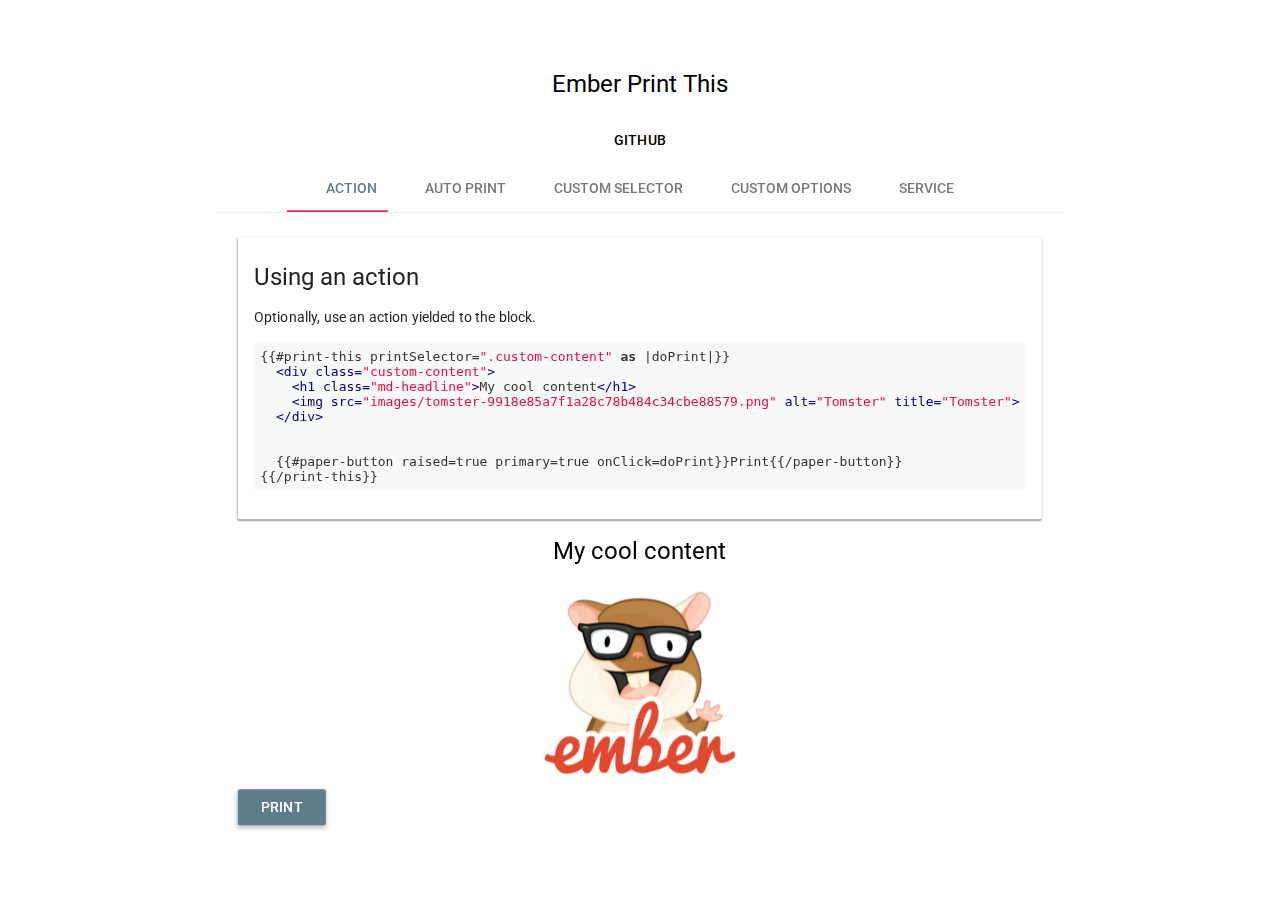
<file: ember-print-this/index.html>
<!DOCTYPE html>
<html>
  <head>
    <meta charset="utf-8">
    <meta http-equiv="X-UA-Compatible" content="IE=edge">
    <title>PrintThisEmberExample</title>
    <meta name="description" content="">
    <meta name="viewport" content="width=device-width, initial-scale=1">

    
<meta name="ember-print-this-example/config/environment" content="%7B%22modulePrefix%22%3A%22ember-print-this-example%22%2C%22environment%22%3A%22production%22%2C%22rootURL%22%3A%22/ember-print-this/%22%2C%22locationType%22%3A%22hash%22%2C%22EmberENV%22%3A%7B%22FEATURES%22%3A%7B%7D%2C%22EXTEND_PROTOTYPES%22%3A%7B%22Date%22%3Afalse%7D%7D%2C%22APP%22%3A%7B%22name%22%3A%22ember-print-this-example%22%2C%22version%22%3A%220.0.0+3f834139%22%7D%2C%22ember-paper%22%3A%7B%22insertFontLinks%22%3Atrue%7D%2C%22exportApplicationGlobal%22%3Afalse%7D" />
<link rel="stylesheet" href="https://fonts.googleapis.com/css?family=Roboto:300,400,500,700,400italic"><link rel="stylesheet" href="https://fonts.googleapis.com/icon?family=Material+Icons">

    <link integrity="" rel="stylesheet" href="/ember-print-this/assets/vendor-75f40878596e268f96dd0e4a24b078bb.css">
    <link integrity="" rel="stylesheet" href="/ember-print-this/assets/ember-print-this-example-dde81d2db7d4397ee3b819cb681014a3.css">

    
  </head>
  <body>
    

    <script src="/ember-print-this/assets/vendor-f07dc6073e0c8bb58c77d7c5cc44b624.js"></script>
    <script src="/ember-print-this/assets/ember-print-this-example-80d175dade722dc10cbf2f72a6a3f9f9.js"></script>

    
          <div id="ember-basic-dropdown-wormhole"></div>
          <div id="paper-wormhole"></div>
          <div id="paper-toast-fab-wormhole"></div>
        
  </body>
</html>
</file>
<file: ember-print-this/assets/vendor-75f40878596e268f96dd0e4a24b078bb.css>
.hljs{display:block;overflow-x:auto;padding:.5em;color:#333;background:#f8f8f8}.diff .hljs-header,.hljs-comment,.hljs-javadoc,.hljs-template_comment{color:#998;font-style:italic}.css .rule .hljs-keyword,.hljs-keyword,.hljs-request,.hljs-status,.hljs-subst,.hljs-winutils,.javascript .hljs-title,.nginx .hljs-title{color:#333;font-weight:700}.hljs-hexcolor,.hljs-number,.ruby .hljs-constant{color:#099}.hljs-phpdoc,.hljs-string,.hljs-tag .hljs-value,.tex .hljs-formula{color:#d14}.coffeescript .hljs-params,.hljs-id,.hljs-title,.scss .hljs-preprocessor{color:#900;font-weight:700}.clojure .hljs-title,.hljs-subst,.javascript .hljs-title,.lisp .hljs-title{font-weight:400}.haskell .hljs-type,.hljs-class .hljs-title,.tex .hljs-command,.vhdl .hljs-literal{color:#458;font-weight:700}.django .hljs-tag .hljs-keyword,.hljs-rules .hljs-property,.hljs-tag,.hljs-tag .hljs-title{color:navy;font-weight:400}.hljs-attribute,.hljs-variable,.lisp .hljs-body{color:teal}.hljs-regexp{color:#009926}.hljs-prompt,.hljs-symbol,.lisp .hljs-keyword,.ruby .hljs-symbol .hljs-string,.tex .hljs-special{color:#990073}.clojure .hljs-built_in,.hljs-built_in,.lisp .hljs-title{color:#0086b3}.hljs-cdata,.hljs-doctype,.hljs-pi,.hljs-pragma,.hljs-preprocessor,.hljs-shebang{color:#999;font-weight:700}.hljs-deletion{background:#fdd}.hljs-addition{background:#dfd}.diff .hljs-change{background:#0086b3}.hljs-chunk{color:#aaa}.liquid-container{position:relative;overflow:hidden;-webkit-transform:translateY(0);transform:translateY(0)}.liquid-child{overflow:hidden}
</file>
